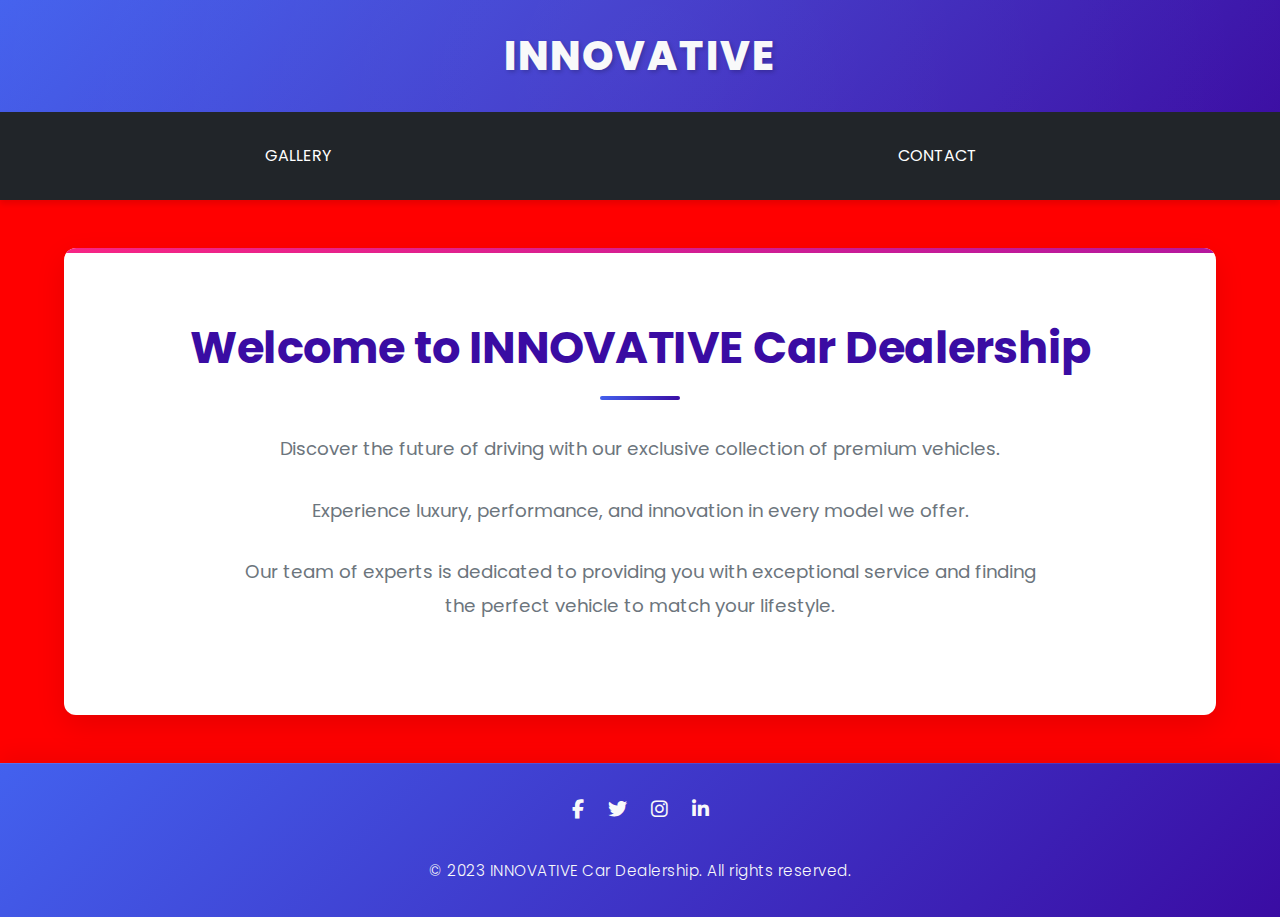
<file: index.html>
<!DOCTYPE html>
<html lang="en">

<head>
    <meta charset="UTF-8">
    <meta name="viewport" content="width=device-width, initial-scale=1.0">
    <title>INNOVATIVE Car Dealership</title>
    <link rel="stylesheet" href="styles.css">
    <link rel="stylesheet" href="https://cdnjs.cloudflare.com/ajax/libs/font-awesome/6.4.0/css/all.min.css">
    <link href="https://fonts.googleapis.com/css2?family=Poppins:wght@300;400;500;600;700;800&display=swap"
        rel="stylesheet">
</head>

<body>
    <header>
        <div class="logo-container">
            <a href="index.html" style="text-decoration: none;">
                <div class="logo">INNOVATIVE</div>
            </a>
        </div>
        <nav>
            <table style="width: 100%; border: none;" cellpadding="10">
                <tr>
                    <td style="text-align: center; padding: 10px;">
                        <a href="gallery.html" target="_blank" style="color: white;">GALLERY</a>
                    </td>
                    <td style="text-align: center; padding: 10px;">
                        <a href="contact.html" target="_blank" style="color: white;">CONTACT</a>
                    </td>
                </tr>
            </table>
        </nav>
    </header>

    <div class="main-content">
        <h1>Welcome to INNOVATIVE Car Dealership</h1>
        <p>Discover the future of driving with our exclusive collection of premium vehicles.</p>
        <p>Experience luxury, performance, and innovation in every model we offer.</p>
        <p>Our team of experts is dedicated to providing you with exceptional service and finding the perfect vehicle to
            match your lifestyle.</p>
    </div>

    <footer>
        <div class="footer-content">
            <div class="social-links">
                <a href="#" class="social-link"><i class="fab fa-facebook-f"></i></a>
                <a href="#" class="social-link"><i class="fab fa-twitter"></i></a>
                <a href="#" class="social-link"><i class="fab fa-instagram"></i></a>
                <a href="#" class="social-link"><i class="fab fa-linkedin-in"></i></a>
            </div>
            <p>&copy; 2023 INNOVATIVE Car Dealership. All rights reserved.</p>
        </div>
    </footer>

    <script src="script.js"></script>
</body>

</html>
</file>
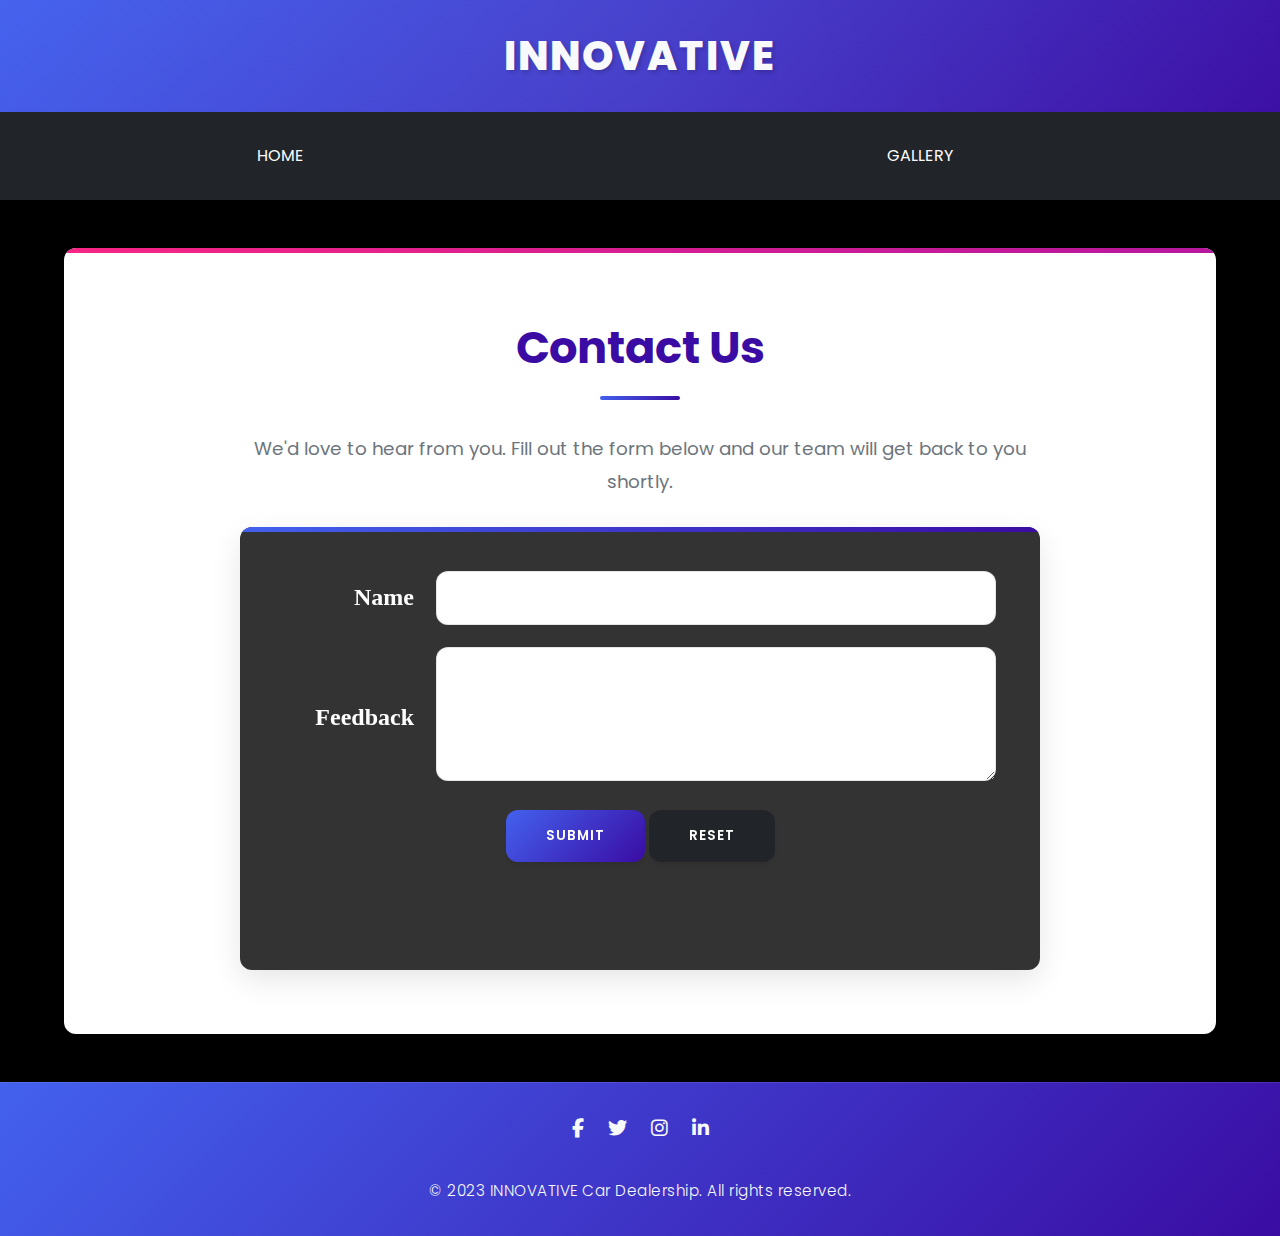
<file: contact.html>
<!DOCTYPE html>
<html lang="en">
<head>
    <meta charset="UTF-8">
    <meta name="viewport" content="width=device-width, initial-scale=1.0">
    <title>Contact - INNOVATIVE Car Dealership</title>
    <link rel="stylesheet" href="styles.css">
    <link rel="stylesheet" href="https://cdnjs.cloudflare.com/ajax/libs/font-awesome/6.4.0/css/all.min.css">
    <link href="https://fonts.googleapis.com/css2?family=Poppins:wght@300;400;500;600;700;800&display=swap" rel="stylesheet">
    <style>
        body {
            background-color: black;
        }

        .form-container {
            max-width: 800px;
            margin: 0 auto;
            padding: 2rem;
            background-color: rgba(0, 0, 0, 0.8);
            border-radius: var(--border-radius);
            box-shadow: var(--box-shadow);
            backdrop-filter: blur(10px);
            position: relative;
            overflow: hidden;
        }

        .form-container::before {
            content: '';
            position: absolute;
            top: 0;
            left: 0;
            width: 100%;
            height: 5px;
            background: var(--gradient-primary);
        }

        .form-group {
            margin-bottom: 1.8rem;
            display: flex;
            flex-wrap: wrap;
            align-items: flex-start;
        }

        .form-label {
            width: 150px;
            font-weight: 600;
            color: var(--secondary-color);
            text-align: right;
            padding-right: 1.5rem;
            padding-top: 0.8rem;
        }

        .form-input {
            flex: 1;
            min-width: 250px;
        }

        input, textarea {
            width: 100%;
            padding: 1rem;
            border-radius: var(--border-radius);
            border: 1px solid rgba(0, 0, 0, 0.1);
            font-family: var(--font-main);
            transition: var(--transition-main);
            background-color: rgba(255, 255, 255, 0.9);
        }

        input:focus, textarea:focus {
            outline: none;
            border-color: var(--primary-color);
            box-shadow: 0 0 0 3px rgba(67, 97, 238, 0.2);
            background-color: white;
        }

        .button-group {
            display: flex;
            justify-content: center;
            gap: 1.5rem;
            margin-top: 2.5rem;
        }

        button {
            padding: 1rem 2.5rem;
            background: var(--gradient-primary);
            color: white;
            border: none;
            border-radius: var(--border-radius);
            cursor: pointer;
            font-weight: 600;
            transition: var(--transition-main);
            letter-spacing: 1px;
            text-transform: uppercase;
            box-shadow: 0 4px 6px rgba(0, 0, 0, 0.1);
        }

        button[type="reset"] {
            background: var(--dark-color);
        }

        button:hover {
            transform: translateY(-5px);
            box-shadow: 0 8px 15px rgba(0, 0, 0, 0.2);
        }

        .message {
            text-align: center;
            margin-top: 2rem;
            padding: 1rem;
            border-radius: var(--border-radius);
            transition: var(--transition-main);
        }

        .message.success {
            background-color: rgba(76, 201, 240, 0.1);
            color: var(--success-color);
            border: 1px solid rgba(76, 201, 240, 0.3);
        }

        .message.error {
            background-color: rgba(247, 37, 133, 0.1);
            color: var(--accent-color);
            border: 1px solid rgba(247, 37, 133, 0.3);
        }

        .contact-info {
            margin-bottom: 2.5rem;
            text-align: center;
        }

        .contact-info p {
            margin-bottom: 0.5rem;
        }

        .contact-info i {
            margin-right: 0.5rem;
            color: var(--primary-color);
        }

        @media (max-width: 768px) {
            .form-label {
                width: 100%;
                text-align: left;
                padding-right: 0;
                padding-top: 0;
                margin-bottom: 0.5rem;
            }

            .form-group {
                margin-bottom: 1.5rem;
            }

            .button-group {
                flex-direction: column;
                gap: 1rem;
            }

            button {
                width: 100%;
            }
        }
    </style>
</head>
<body>
    <header>
        <div class="logo-container">
            <a href="index.html" style="text-decoration: none;"><div class="logo">INNOVATIVE</div></a>
        </div>
        <nav>
            <table style="width: 100%; border: none;" cellpadding="10">
                <tr>
                    <td style="text-align: center; padding: 10px;">
                        <a href="index.html" style="color: white;" target="_blank">HOME</a>
                    </td>
                    <td style="text-align: center; padding: 10px;">
                        <a href="gallery.html" style="color: white;" target="_blank">GALLERY</a>
                    </td>
                </tr>
            </table>
        </nav>
    </header>

    <div class="main-content">
        <h1>Contact Us</h1>
        <p>We'd love to hear from you. Fill out the form below and our team will get back to you shortly.</p>

        <div class="form-container">
            <form id="contactForm">
                <table style="width: 100%; border: none;" cellpadding="10">
                    <tr>
                        <td style="width: 150px; text-align: right; padding: 10px; font-family: 'Comic Sans MS', cursive; color: white; font-size: 24px; font-weight: bold;">
                            Name
                        </td>
                        <td style="padding: 10px;">
                            <input type="text" id="name" maxlength="40" style="width: 100%; color: black; background-color: white;">
                        </td>
                    </tr>
                    <tr>
                        <td style="width: 150px; text-align: right; padding: 10px; font-family: 'Comic Sans MS', cursive; color: white; font-size: 24px; font-weight: bold;">
                            Feedback
                        </td>
                        <td style="padding: 10px;">
                            <textarea id="feedback" rows="5" cols="40" style="width: 100%; color: black; background-color: white;"></textarea>
                        </td>
                    </tr>
                    <tr>
                        <td colspan="2" style="text-align: center; padding: 10px;">
                            <button type="submit" id="submitBtn">Submit</button>
                            <button type="reset">Reset</button>
                        </td>
                    </tr>
                </table>
            </form>

            <div id="message" class="message" style="color: white;"></div>
        </div>
    </div>

    <footer>
        <div class="footer-content">
            <div class="social-links">
                <a href="#" class="social-link"><i class="fab fa-facebook-f"></i></a>
                <a href="#" class="social-link"><i class="fab fa-twitter"></i></a>
                <a href="#" class="social-link"><i class="fab fa-instagram"></i></a>
                <a href="#" class="social-link"><i class="fab fa-linkedin-in"></i></a>
            </div>
            <p>&copy; 2023 INNOVATIVE Car Dealership. All rights reserved.</p>
        </div>
    </footer>

    <!-- Main Script -->
    <script src="script.js"></script>
</body>
</html>
</file>
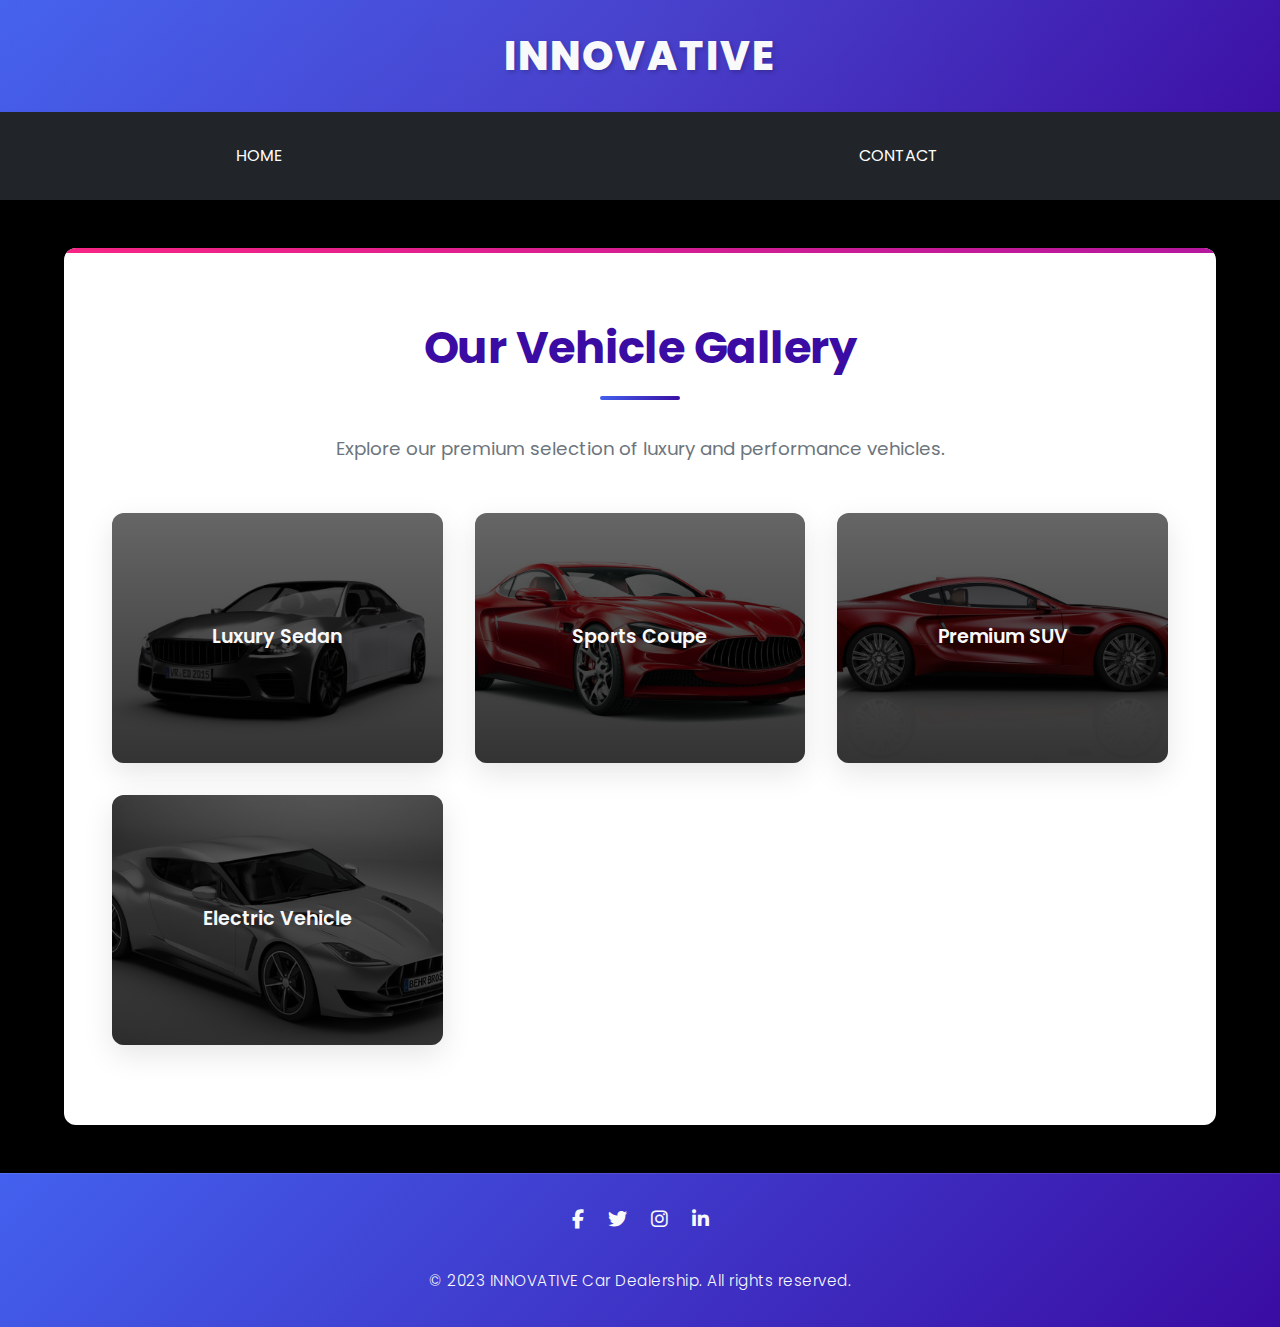
<file: gallery.html>
<!DOCTYPE html>
<html lang="en">
<head>
    <meta charset="UTF-8">
    <meta name="viewport" content="width=device-width, initial-scale=1.0">
    <title>Gallery - INNOVATIVE Car Dealership</title>
    <link rel="stylesheet" href="styles.css">
    <link rel="stylesheet" href="https://cdnjs.cloudflare.com/ajax/libs/font-awesome/6.4.0/css/all.min.css">
    <link href="https://fonts.googleapis.com/css2?family=Poppins:wght@300;400;500;600;700;800&display=swap" rel="stylesheet">
    <style>
        body {
            background-color: black;
        }

        .gallery-container {
            display: grid;
            grid-template-columns: repeat(auto-fill, minmax(300px, 1fr));
            gap: 2rem;
            padding: 1rem;
            margin-top: 2rem;
        }

        .gallery-item {
            height: 250px;
            background-color: var(--secondary-color);
            display: flex;
            align-items: center;
            justify-content: center;
            color: var(--light-color);
            border-radius: var(--border-radius);
            box-shadow: var(--box-shadow);
            transition: var(--transition-main);
            position: relative;
            overflow: hidden;
            font-weight: 600;
            font-size: 1.2rem;
            cursor: pointer;
        }

        .gallery-item::before {
            content: '';
            position: absolute;
            top: 0;
            left: 0;
            width: 100%;
            height: 100%;
            background: linear-gradient(to bottom, rgba(0,0,0,0.2) 0%, rgba(0,0,0,0.6) 100%);
            z-index: 1;
        }

        .gallery-item span {
            position: relative;
            z-index: 2;
        }

        .gallery-item:hover {
            transform: translateY(-10px) scale(1.02);
            box-shadow: 0 15px 30px rgba(0, 0, 0, 0.2);
        }

        /* Modal Styles */
        .modal {
            display: none;
            position: fixed;
            top: 0;
            left: 0;
            width: 100%;
            height: 100%;
            background-color: rgba(0, 0, 0, 0.8);
            z-index: 1000;
            overflow-y: auto;
            padding: 50px 0;
            opacity: 0;
            transition: opacity 0.3s ease;
        }

        .modal.show {
            display: block;
            opacity: 1;
        }

        .modal-content {
            position: relative;
            width: 90%;
            max-width: 1100px;
            margin: 0 auto;
            background-color: white;
            border-radius: var(--border-radius);
            box-shadow: var(--box-shadow);
            padding: 2.5rem;
            transform: translateY(20px);
            transition: transform 0.3s ease, box-shadow 0.3s ease;
            overflow: hidden;
        }

        .modal-content::before {
            content: '';
            position: absolute;
            top: 0;
            left: 0;
            width: 100%;
            height: 5px;
            background: var(--gradient-primary);
        }

        .modal.show .modal-content {
            transform: translateY(0);
            box-shadow: 0 20px 60px rgba(0, 0, 0, 0.15);
        }

        .modal-header {
            display: flex;
            justify-content: space-between;
            align-items: center;
            margin-bottom: 1.5rem;
            padding-bottom: 1.2rem;
            border-bottom: 1px solid rgba(0, 0, 0, 0.08);
            position: relative;
        }

        .modal-title {
            font-size: 2rem;
            color: var(--secondary-color);
            margin: 0;
            font-weight: 700;
            letter-spacing: -0.5px;
            position: relative;
            padding-left: 1rem;
        }

        .modal-title::before {
            content: '';
            position: absolute;
            left: 0;
            top: 50%;
            transform: translateY(-50%);
            width: 4px;
            height: 70%;
            background: var(--gradient-primary);
            border-radius: 2px;
        }

        .close-modal {
            font-size: 1.5rem;
            background: none;
            border: none;
            color: var(--gray-color);
            cursor: pointer;
            transition: var(--transition-main);
            width: 40px;
            height: 40px;
            border-radius: 50%;
            display: flex;
            align-items: center;
            justify-content: center;
        }

        .close-modal:hover {
            color: var(--accent-color);
            transform: rotate(90deg);
            background-color: rgba(0, 0, 0, 0.05);
        }

        .modal-body {
            margin-bottom: 2rem;
        }

        .modal-description {
            font-size: 1.1rem;
            color: var(--gray-color);
            max-width: 800px;
            line-height: 1.6;
            margin-bottom: 0.5rem;
        }

        .modal-gallery {
            display: grid;
            grid-template-columns: repeat(auto-fill, minmax(220px, 1fr));
            gap: 1.8rem;
            margin-top: 2rem;
        }

        .modal-item {
            border-radius: var(--border-radius);
            overflow: hidden;
            position: relative;
            box-shadow: var(--box-shadow);
            transition: var(--transition-main);
            display: flex;
            flex-direction: column;
            background-color: white;
            height: 100%;
            transform: translateY(0);
            border: 1px solid rgba(0,0,0,0.05);
        }

        .modal-item:hover {
            transform: translateY(-8px) scale(1.02);
            box-shadow: 0 15px 30px rgba(0, 0, 0, 0.1);
            border-color: rgba(67, 97, 238, 0.1);
        }

        .modal-item-image-container {
            height: 160px;
            position: relative;
            overflow: hidden;
            background-color: #f8f9fa;
            display: flex;
            align-items: center;
            justify-content: center;
        }

        .modal-item img.main-image {
            width: 100%;
            height: 100%;
            object-fit: cover;
            display: block;
            transition: transform 0.5s ease;
        }

        .modal-item:hover img.main-image {
            transform: scale(1.05);
        }

        /* Add loading indicator */
        .modal-item-image-container::before {
            content: 'Loading...';
            position: absolute;
            top: 50%;
            left: 50%;
            transform: translate(-50%, -50%);
            color: var(--gray-color);
            font-size: 0.9rem;
            opacity: 0;
            transition: opacity 0.3s ease;
        }

        .modal-item-image-container.loading::before {
            opacity: 1;
        }

        .modal-item-caption {
            position: absolute;
            bottom: 0;
            left: 0;
            width: 100%;
            padding: 0.8rem;
            background: linear-gradient(to top, rgba(0,0,0,0.8) 0%, rgba(0,0,0,0) 100%);
            color: white;
            font-size: 0.9rem;
            font-weight: 500;
            transform: translateY(0);
            transition: transform 0.3s ease;
        }

        .modal-item:hover .modal-item-caption {
            transform: translateY(-5px);
        }

        .modal-item-details {
            padding: 1.2rem;
            display: flex;
            flex-direction: column;
            gap: 0.7rem;
            flex: 1;
            background: linear-gradient(to bottom, #ffffff 0%, #f8f9fa 100%);
        }

        .modal-item-details p {
            margin: 0;
            font-size: 0.9rem;
            line-height: 1.5;
            color: var(--gray-color);
        }

        .modal-item-details p:first-child {
            font-weight: 500;
            color: var(--text-color);
        }

        .modal-item-details p strong {
            color: var(--primary-color);
            font-weight: 600;
            font-size: 1rem;
        }

        .modal-item-thumbnails {
            display: flex;
            gap: 0.5rem;
            justify-content: center;
            margin-top: 0.8rem;
        }

        .thumbnail {
            width: 50px;
            height: 35px;
            border-radius: 4px;
            object-fit: cover;
            cursor: pointer;
            transition: var(--transition-main);
            border: 2px solid transparent;
            background-color: #f5f5f5;
            display: block;
            opacity: 0.8;
            box-shadow: 0 2px 4px rgba(0,0,0,0.1);
        }

        .thumbnail:hover {
            transform: translateY(-3px) scale(1.1);
            border-color: var(--primary-color);
            opacity: 1;
        }

        .thumbnail:first-child {
            border-color: var(--primary-color);
            opacity: 1;
        }

        .modal-footer {
            display: flex;
            justify-content: flex-end;
            padding-top: 1.5rem;
            border-top: 1px solid rgba(0, 0, 0, 0.08);
            margin-top: 1rem;
        }

        .modal-btn {
            padding: 0.9rem 2rem;
            background: var(--gradient-primary);
            color: white;
            border: none;
            border-radius: var(--border-radius);
            cursor: pointer;
            font-weight: 600;
            transition: var(--transition-main);
            letter-spacing: 0.5px;
            text-transform: uppercase;
            font-size: 0.9rem;
            position: relative;
            overflow: hidden;
            z-index: 1;
        }

        .modal-btn::before {
            content: '';
            position: absolute;
            top: 0;
            left: -100%;
            width: 100%;
            height: 100%;
            background: linear-gradient(90deg, rgba(255,255,255,0.1), rgba(255,255,255,0.3), rgba(255,255,255,0.1));
            transition: all 0.6s ease;
            z-index: -1;
        }

        .modal-btn:hover {
            transform: translateY(-3px);
            box-shadow: 0 7px 15px rgba(0, 0, 0, 0.15);
        }

        .modal-btn:hover::before {
            left: 100%;
        }

        @media (max-width: 768px) {
            .gallery-container {
                grid-template-columns: repeat(auto-fill, minmax(250px, 1fr));
                gap: 1.5rem;
            }

            .gallery-item {
                height: 200px;
            }

            .modal-content {
                width: 95%;
                padding: 1.5rem;
            }

            .modal-title {
                font-size: 1.6rem;
            }

            .modal-description {
                font-size: 1rem;
            }

            .modal-gallery {
                grid-template-columns: repeat(auto-fill, minmax(180px, 1fr));
                gap: 1.2rem;
            }

            .modal-item-image-container {
                height: 140px;
            }

            .modal-item-details {
                padding: 1rem;
            }

            .modal-item-details p {
                font-size: 0.85rem;
            }

            .thumbnail {
                width: 45px;
                height: 30px;
            }

            .modal-btn {
                padding: 0.8rem 1.5rem;
                font-size: 0.85rem;
            }
        }

        @media (max-width: 576px) {
            .modal-content {
                padding: 1.2rem;
            }

            .modal-title {
                font-size: 1.4rem;
                padding-left: 0.8rem;
            }

            .modal-gallery {
                grid-template-columns: repeat(auto-fill, minmax(140px, 1fr));
                gap: 1rem;
            }

            .modal-item-image-container {
                height: 120px;
            }

            .modal-item-details {
                padding: 0.8rem;
                gap: 0.5rem;
            }

            .thumbnail {
                width: 40px;
                height: 28px;
            }
        }
    </style>
</head>
<body>
    <header>
        <div class="logo-container">
            <a href="index.html" style="text-decoration: none;"><div class="logo">INNOVATIVE</div></a>
        </div>
        <nav>
            <table style="width: 100%; border: none;" cellpadding="10">
                <tr>
                    <td style="text-align: center; padding: 10px;">
                        <a href="index.html" style="color: white;" target="_blank">HOME</a>
                    </td>
                    <td style="text-align: center; padding: 10px;">
                        <a href="contact.html" style="color: white;" target="_blank">CONTACT</a>
                    </td>
                </tr>
            </table>
        </nav>
    </header>

    <div class="main-content">
        <h1>Our Vehicle Gallery</h1>
        <p>Explore our premium selection of luxury and performance vehicles.</p>

        <div class="gallery-container">
            <div class="gallery-item" data-category="luxury" style="background: linear-gradient(rgba(0,0,0,0.5), rgba(0,0,0,0.5)), url('pictures/luxury-sedan-1.jpg') center/cover no-repeat; background-color: var(--primary-color);">
                <span>Luxury Sedan</span>
            </div>
            <div class="gallery-item" data-category="sports" style="background: linear-gradient(rgba(0,0,0,0.5), rgba(0,0,0,0.5)), url('pictures/sports-coupe-1.jpg') center/cover no-repeat; background-color: var(--secondary-color);">
                <span>Sports Coupe</span>
            </div>
            <div class="gallery-item" data-category="suv" style="background: linear-gradient(rgba(0,0,0,0.5), rgba(0,0,0,0.5)), url('pictures/premium-suv-1.jpg') center/cover no-repeat; background-color: var(--accent-color);">
                <span>Premium SUV</span>
            </div>
            <div class="gallery-item" data-category="electric" style="background: linear-gradient(rgba(0,0,0,0.5), rgba(0,0,0,0.5)), url('pictures/electric-vehicle-1.jpg') center/cover no-repeat; background-color: var(--success-color);">
                <span>Electric Vehicle</span>
            </div>
        </div>
    </div>

    <!-- Modal Structure -->
    <div id="vehicleModal" class="modal">
        <div class="modal-content">
            <div class="modal-header">
                <h2 class="modal-title">Category Title</h2>
                <button class="close-modal"><i class="fas fa-times"></i></button>
            </div>
            <div class="modal-body">
                <p class="modal-description">Explore our selection of premium vehicles in this category.</p>
                <div class="modal-gallery">
                    <!-- Modal gallery items will be inserted here dynamically -->
                </div>
            </div>
            <div class="modal-footer">
                <button class="modal-btn">Contact Us</button>
            </div>
        </div>
    </div>

    <footer>
        <div class="footer-content">
            <div class="social-links">
                <a href="#" class="social-link"><i class="fab fa-facebook-f"></i></a>
                <a href="#" class="social-link"><i class="fab fa-twitter"></i></a>
                <a href="#" class="social-link"><i class="fab fa-instagram"></i></a>
                <a href="#" class="social-link"><i class="fab fa-linkedin-in"></i></a>
            </div>
            <p>&copy; 2023 INNOVATIVE Car Dealership. All rights reserved.</p>
        </div>
    </footer>

    <script>
        // Modal functionality
        document.addEventListener('DOMContentLoaded', function() {
            const modal = document.getElementById('vehicleModal');
            const modalTitle = modal.querySelector('.modal-title');
            const modalDescription = modal.querySelector('.modal-description');
            const modalGallery = modal.querySelector('.modal-gallery');
            const closeBtn = modal.querySelector('.close-modal');
            const contactBtn = modal.querySelector('.modal-btn');
            const galleryItems = document.querySelectorAll('.gallery-item');

            // Vehicle data for each category
            const vehicleData = {
                luxury: {
                    title: 'Luxury Sedans',
                    description: 'Experience unparalleled comfort and sophistication with our premium luxury sedans.',
                    vehicles: [
                        {
                            name: 'Executive S-Class',
                            image: 'pictures/luxury-sedan-1.jpg',
                            fallback: 'https://source.unsplash.com/random/600x400/?mercedes',
                            description: 'The pinnacle of luxury and technology.',
                            price: 'Starting at R1,750,000',
                            thumbnails: [
                                'pictures/luxury-sedan-1-interior.jpg',
                                'pictures/luxury-sedan-1-rear.jpg',
                                'pictures/luxury-sedan-1-wheel.jpg'
                            ],
                            thumbnailFallbacks: [
                                'https://source.unsplash.com/random/120x80/?mercedes-interior',
                                'https://source.unsplash.com/random/120x80/?mercedes-rear',
                                'https://source.unsplash.com/random/120x80/?mercedes-wheel'
                            ]
                        },
                        {
                            name: 'Premium 7 Series',
                            image: 'pictures/luxury-sedan-2.jpg',
                            fallback: 'https://source.unsplash.com/random/600x400/?bmw-sedan',
                            description: 'Combining performance and luxury in perfect harmony.',
                            price: 'Starting at R1,600,000',
                            thumbnails: [
                                'pictures/luxury-sedan-2-interior.jpg',
                                'pictures/luxury-sedan-2-rear.jpg',
                                'pictures/luxury-sedan-2-wheel.jpg'
                            ],
                            thumbnailFallbacks: [
                                'https://source.unsplash.com/random/120x80/?bmw-interior',
                                'https://source.unsplash.com/random/120x80/?bmw-rear',
                                'https://source.unsplash.com/random/120x80/?bmw-wheel'
                            ]
                        },
                        {
                            name: 'Luxury A8',
                            image: 'pictures/luxury-sedan-3.jpg',
                            fallback: 'https://source.unsplash.com/random/600x400/?audi-sedan',
                            description: 'Advanced technology with sophisticated design.',
                            price: 'Starting at R1,590,000',
                            thumbnails: [
                                'pictures/luxury-sedan-3-interior.jpg',
                                'pictures/luxury-sedan-3-rear.jpg',
                                'pictures/luxury-sedan-3-wheel.jpg'
                            ],
                            thumbnailFallbacks: [
                                'https://source.unsplash.com/random/120x80/?audi-interior',
                                'https://source.unsplash.com/random/120x80/?audi-rear',
                                'https://source.unsplash.com/random/120x80/?audi-wheel'
                            ]
                        },
                        {
                            name: 'Premium XJ',
                            image: 'pictures/luxury-sedan-4.jpg',
                            fallback: 'https://source.unsplash.com/random/600x400/?jaguar',
                            description: 'British luxury with distinctive character.',
                            price: 'Starting at R1,510,000',
                            thumbnails: [
                                'pictures/luxury-sedan-4-interior.jpg',
                                'pictures/luxury-sedan-4-rear.jpg',
                                'pictures/luxury-sedan-4-wheel.jpg'
                            ],
                            thumbnailFallbacks: [
                                'https://source.unsplash.com/random/120x80/?jaguar-interior',
                                'https://source.unsplash.com/random/120x80/?jaguar-rear',
                                'https://source.unsplash.com/random/120x80/?jaguar-wheel'
                            ]
                        }
                    ]
                },
                sports: {
                    title: 'Sports Coupes',
                    description: 'Feel the adrenaline with our high-performance sports cars designed for the driving enthusiast.',
                    vehicles: [
                        {
                            name: 'Turbo 911',
                            image: 'pictures/sports-coupe-1.jpg',
                            fallback: 'https://source.unsplash.com/random/600x400/?porsche',
                            description: 'Precision engineering with iconic design.',
                            price: 'Starting at R2,100,000',
                            thumbnails: [
                                'pictures/sports-coupe-1-interior.jpg',
                                'pictures/sports-coupe-1-rear.jpg',
                                'pictures/sports-coupe-1-wheel.jpg'
                            ],
                            thumbnailFallbacks: [
                                'https://source.unsplash.com/random/120x80/?porsche-interior',
                                'https://source.unsplash.com/random/120x80/?porsche-rear',
                                'https://source.unsplash.com/random/120x80/?porsche-wheel'
                            ]
                        },
                        {
                            name: 'GT Supercar',
                            image: 'pictures/sports-coupe-2.jpg',
                            fallback: 'https://source.unsplash.com/random/600x400/?ferrari',
                            description: 'Italian excellence with breathtaking performance.',
                            price: 'Starting at R4,500,000',
                            thumbnails: [
                                'pictures/sports-coupe-2-interior.jpg',
                                'pictures/sports-coupe-2-rear.jpg',
                                'pictures/sports-coupe-2-wheel.jpg'
                            ],
                            thumbnailFallbacks: [
                                'https://source.unsplash.com/random/120x80/?ferrari-interior',
                                'https://source.unsplash.com/random/120x80/?ferrari-rear',
                                'https://source.unsplash.com/random/120x80/?ferrari-wheel'
                            ]
                        },
                        {
                            name: 'V12 Superleggera',
                            image: 'pictures/sports-coupe-3.jpg',
                            fallback: 'https://source.unsplash.com/random/600x400/?aston-martin',
                            description: 'British craftsmanship with racing heritage.',
                            price: 'Starting at R3,900,000',
                            thumbnails: [
                                'pictures/sports-coupe-3-interior.jpg',
                                'pictures/sports-coupe-3-rear.jpg',
                                'pictures/sports-coupe-3-wheel.jpg'
                            ],
                            thumbnailFallbacks: [
                                'https://source.unsplash.com/random/120x80/?aston-martin-interior',
                                'https://source.unsplash.com/random/120x80/?aston-martin-rear',
                                'https://source.unsplash.com/random/120x80/?aston-martin-wheel'
                            ]
                        },
                        {
                            name: 'Performance AMG',
                            image: 'pictures/sports-coupe-4.jpg',
                            fallback: 'https://source.unsplash.com/random/600x400/?mercedes-amg',
                            description: 'German engineering with track-ready performance.',
                            price: 'Starting at R2,300,000',
                            thumbnails: [
                                'pictures/sports-coupe-4-interior.jpg',
                                'pictures/sports-coupe-4-rear.jpg',
                                'pictures/sports-coupe-4-wheel.jpg'
                            ],
                            thumbnailFallbacks: [
                                'https://source.unsplash.com/random/120x80/?mercedes-amg-interior',
                                'https://source.unsplash.com/random/120x80/?mercedes-amg-rear',
                                'https://source.unsplash.com/random/120x80/?mercedes-amg-wheel'
                            ]
                        }
                    ]
                },
                suv: {
                    title: 'Premium SUVs',
                    description: 'Combine luxury, space, and capability with our range of premium SUVs.',
                    vehicles: [
                        {
                            name: 'Luxury Navigator',
                            image: 'pictures/premium-suv-1.jpg',
                            fallback: 'https://source.unsplash.com/random/600x400/?lincoln-suv',
                            description: 'American luxury with commanding presence.',
                            price: 'Starting at R1,950,000',
                            thumbnails: [
                                'pictures/premium-suv-1-interior.jpg',
                                'pictures/premium-suv-1-rear.jpg',
                                'pictures/premium-suv-1-wheel.jpg'
                            ],
                            thumbnailFallbacks: [
                                'https://source.unsplash.com/random/120x80/?lincoln-interior',
                                'https://source.unsplash.com/random/120x80/?lincoln-rear',
                                'https://source.unsplash.com/random/120x80/?lincoln-wheel'
                            ]
                        },
                        {
                            name: 'Sport Cayenne',
                            image: 'pictures/premium-suv-2.jpg',
                            fallback: 'https://source.unsplash.com/random/600x400/?porsche-suv',
                            description: 'Sports car performance in SUV form.',
                            price: 'Starting at R1,750,000',
                            thumbnails: [
                                'pictures/premium-suv-2-interior.jpg',
                                'pictures/premium-suv-2-rear.jpg',
                                'pictures/premium-suv-2-wheel.jpg'
                            ],
                            thumbnailFallbacks: [
                                'https://source.unsplash.com/random/120x80/?porsche-suv-interior',
                                'https://source.unsplash.com/random/120x80/?porsche-suv-rear',
                                'https://source.unsplash.com/random/120x80/?porsche-suv-wheel'
                            ]
                        },
                        {
                            name: 'Premium X7',
                            image: 'pictures/premium-suv-3.jpg',
                            fallback: 'https://source.unsplash.com/random/600x400/?bmw-suv',
                            description: 'The ultimate driving machine with space for seven.',
                            price: 'Starting at R1,950,000',
                            thumbnails: [
                                'pictures/premium-suv-3-interior.jpg',
                                'pictures/premium-suv-3-rear.jpg',
                                'pictures/premium-suv-3-wheel.jpg'
                            ],
                            thumbnailFallbacks: [
                                'https://source.unsplash.com/random/120x80/?bmw-suv-interior',
                                'https://source.unsplash.com/random/120x80/?bmw-suv-rear',
                                'https://source.unsplash.com/random/120x80/?bmw-suv-wheel'
                            ]
                        },
                        {
                            name: 'Luxury Escalade',
                            image: 'pictures/premium-suv-4.jpg',
                            fallback: 'https://source.unsplash.com/random/600x400/?cadillac-suv',
                            description: 'Bold American luxury with imposing presence.',
                            price: 'Starting at R2,100,000',
                            thumbnails: [
                                'pictures/premium-suv-4-interior.jpg',
                                'pictures/premium-suv-4-rear.jpg',
                                'pictures/premium-suv-4-wheel.jpg'
                            ],
                            thumbnailFallbacks: [
                                'https://source.unsplash.com/random/120x80/?cadillac-interior',
                                'https://source.unsplash.com/random/120x80/?cadillac-rear',
                                'https://source.unsplash.com/random/120x80/?cadillac-wheel'
                            ]
                        }
                    ]
                },
                electric: {
                    title: 'Electric Vehicles',
                    description: 'Embrace the future with our cutting-edge electric vehicles combining performance and sustainability.',
                    vehicles: [
                        {
                            name: 'Model S Performance',
                            image: 'pictures/electric-vehicle-1.jpg',
                            fallback: 'https://source.unsplash.com/random/600x400/?tesla',
                            description: 'Revolutionary electric performance with autopilot technology.',
                            price: 'Starting at R2,200,000',
                            thumbnails: [
                                'pictures/electric-vehicle-1-interior.jpg',
                                'pictures/electric-vehicle-1-rear.jpg',
                                'pictures/electric-vehicle-1-wheel.jpg'
                            ],
                            thumbnailFallbacks: [
                                'https://source.unsplash.com/random/120x80/?tesla-interior',
                                'https://source.unsplash.com/random/120x80/?tesla-rear',
                                'https://source.unsplash.com/random/120x80/?tesla-wheel'
                            ]
                        },
                        {
                            name: 'Electric EQS',
                            image: 'pictures/electric-vehicle-2.jpg',
                            fallback: 'https://source.unsplash.com/random/600x400/?mercedes-electric',
                            description: 'Luxury electric sedan with exceptional range.',
                            price: 'Starting at R2,400,000',
                            thumbnails: [
                                'pictures/electric-vehicle-2-interior.jpg',
                                'pictures/electric-vehicle-2-rear.jpg',
                                'pictures/electric-vehicle-2-wheel.jpg'
                            ],
                            thumbnailFallbacks: [
                                'https://source.unsplash.com/random/120x80/?mercedes-electric-interior',
                                'https://source.unsplash.com/random/120x80/?mercedes-electric-rear',
                                'https://source.unsplash.com/random/120x80/?mercedes-electric-wheel'
                            ]
                        },
                        {
                            name: 'e-tron GT',
                            image: 'pictures/electric-vehicle-3.jpg',
                            fallback: 'https://source.unsplash.com/random/600x400/?audi-electric',
                            description: 'German engineering meets electric performance.',
                            price: 'Starting at R2,150,000',
                            thumbnails: [
                                'pictures/electric-vehicle-3-interior.jpg',
                                'pictures/electric-vehicle-3-rear.jpg',
                                'pictures/electric-vehicle-3-wheel.jpg'
                            ],
                            thumbnailFallbacks: [
                                'https://source.unsplash.com/random/120x80/?audi-electric-interior',
                                'https://source.unsplash.com/random/120x80/?audi-electric-rear',
                                'https://source.unsplash.com/random/120x80/?audi-electric-wheel'
                            ]
                        },
                        {
                            name: 'Electric Taycan',
                            image: 'pictures/electric-vehicle-4.jpg',
                            fallback: 'https://source.unsplash.com/random/600x400/?porsche-electric',
                            description: 'Sports car DNA with electric power.',
                            price: 'Starting at R2,300,000',
                            thumbnails: [
                                'pictures/electric-vehicle-4-interior.jpg',
                                'pictures/electric-vehicle-4-rear.jpg',
                                'pictures/electric-vehicle-4-wheel.jpg'
                            ],
                            thumbnailFallbacks: [
                                'https://source.unsplash.com/random/120x80/?porsche-electric-interior',
                                'https://source.unsplash.com/random/120x80/?porsche-electric-rear',
                                'https://source.unsplash.com/random/120x80/?porsche-electric-wheel'
                            ]
                        }
                    ]
                }
            };

            // Open modal when clicking on a gallery item
            galleryItems.forEach(item => {
                item.addEventListener('click', function() {
                    const category = this.getAttribute('data-category');
                    const data = vehicleData[category];

                    // Update modal content
                    modalTitle.textContent = data.title;
                    modalDescription.textContent = data.description;

                    // Clear previous gallery items
                    modalGallery.innerHTML = '';

                    // Add new gallery items
                    data.vehicles.forEach(vehicle => {
                        const modalItem = document.createElement('div');
                        modalItem.className = 'modal-item';

                        // Create image container
                        const imageContainer = document.createElement('div');
                        imageContainer.className = 'modal-item-image-container loading';

                        // Create main image with immediate fallback
                        const img = document.createElement('img');
                        img.className = 'main-image';
                        img.alt = vehicle.name;

                        // Try to load from local pictures folder first
                        img.src = vehicle.image;

                        // Add loading and error handling
                        img.onload = function() {
                            // Remove loading state when image loads
                            imageContainer.classList.remove('loading');
                        };

                        img.onerror = function() {
                            // If local image fails, try fallback
                            if (vehicle.fallback) {
                                this.src = vehicle.fallback;
                                // Set up a second error handler for the fallback
                                this.onerror = function() {
                                    // If even the fallback fails, create a colored div with text
                                    this.style.display = 'none'; // Hide the img element

                                    // Create a colored background with text
                                    const placeholderDiv = document.createElement('div');
                                    placeholderDiv.className = 'placeholder-div';
                                    placeholderDiv.style.width = '100%';
                                    placeholderDiv.style.height = '100%';
                                    placeholderDiv.style.backgroundColor = '#' + Math.floor(Math.random()*16777215).toString(16); // Random color
                                    placeholderDiv.style.display = 'flex';
                                    placeholderDiv.style.alignItems = 'center';
                                    placeholderDiv.style.justifyContent = 'center';
                                    placeholderDiv.style.color = 'white';
                                    placeholderDiv.style.fontWeight = 'bold';
                                    placeholderDiv.style.textAlign = 'center';
                                    placeholderDiv.style.padding = '1rem';
                                    placeholderDiv.textContent = vehicle.name;

                                    // Add the placeholder to the container
                                    imageContainer.appendChild(placeholderDiv);

                                    this.onerror = null; // Prevent infinite loop
                                };
                            } else {
                                // No fallback available, create a colored div with text
                                this.style.display = 'none'; // Hide the img element

                                // Create a colored background with text
                                const placeholderDiv = document.createElement('div');
                                placeholderDiv.className = 'placeholder-div';
                                placeholderDiv.style.width = '100%';
                                placeholderDiv.style.height = '100%';
                                placeholderDiv.style.backgroundColor = '#' + Math.floor(Math.random()*16777215).toString(16); // Random color
                                placeholderDiv.style.display = 'flex';
                                placeholderDiv.style.alignItems = 'center';
                                placeholderDiv.style.justifyContent = 'center';
                                placeholderDiv.style.color = 'white';
                                placeholderDiv.style.fontWeight = 'bold';
                                placeholderDiv.style.textAlign = 'center';
                                placeholderDiv.style.padding = '1rem';
                                placeholderDiv.textContent = vehicle.name;

                                // Add the placeholder to the container
                                imageContainer.appendChild(placeholderDiv);

                                this.onerror = null; // Prevent infinite loop
                            }
                        };

                        // Create caption
                        const caption = document.createElement('div');
                        caption.className = 'modal-item-caption';
                        caption.textContent = vehicle.name;

                        // Add image and caption to image container
                        imageContainer.appendChild(img);
                        imageContainer.appendChild(caption);

                        // Create details section
                        const details = document.createElement('div');
                        details.className = 'modal-item-details';

                        // Add description if available
                        if (vehicle.description) {
                            const description = document.createElement('p');
                            description.textContent = vehicle.description;
                            details.appendChild(description);
                        }

                        // Add price if available
                        if (vehicle.price) {
                            const price = document.createElement('p');
                            price.innerHTML = `<strong>${vehicle.price}</strong>`;
                            details.appendChild(price);
                        }

                        // Add thumbnails if available
                        if (vehicle.thumbnails && vehicle.thumbnails.length > 0) {
                            const thumbnailsContainer = document.createElement('div');
                            thumbnailsContainer.className = 'modal-item-thumbnails';

                            // Add each thumbnail
                            vehicle.thumbnails.forEach((thumbnailSrc, index) => {
                                const thumbnail = document.createElement('img');
                                thumbnail.className = 'thumbnail';
                                thumbnail.alt = `${vehicle.name} detail ${index + 1}`;

                                // Try to load from local pictures folder first
                                thumbnail.src = thumbnailSrc;

                                // Add loading and error handling
                                thumbnail.onload = function() {
                                    // Show thumbnail when loaded
                                    this.style.opacity = '1';
                                };

                                thumbnail.onerror = function() {
                                    // If local image fails, try fallback
                                    if (vehicle.thumbnailFallbacks && vehicle.thumbnailFallbacks[index]) {
                                        this.src = vehicle.thumbnailFallbacks[index];
                                    } else {
                                        // If no fallback, create a colored div
                                        const thumbnailContainer = document.createElement('div');
                                        thumbnailContainer.className = 'thumbnail';
                                        thumbnailContainer.style.width = '60px';
                                        thumbnailContainer.style.height = '40px';
                                        thumbnailContainer.style.backgroundColor = '#' + Math.floor(Math.random()*16777215).toString(16);
                                        thumbnailContainer.style.borderRadius = '4px';
                                        thumbnailContainer.style.display = 'flex';
                                        thumbnailContainer.style.alignItems = 'center';
                                        thumbnailContainer.style.justifyContent = 'center';
                                        thumbnailContainer.style.color = 'white';
                                        thumbnailContainer.style.fontSize = '0.7rem';
                                        thumbnailContainer.style.fontWeight = 'bold';
                                        thumbnailContainer.textContent = `Detail ${index + 1}`;

                                        // Replace the thumbnail with the container
                                        this.parentNode.replaceChild(thumbnailContainer, this);

                                        // Make the container clickable
                                        thumbnailContainer.style.cursor = 'pointer';
                                        thumbnailContainer.addEventListener('click', function() {
                                            // Create a colored div for the main image
                                            const mainColor = this.style.backgroundColor;
                                            img.style.display = 'none';

                                            // Check if a placeholder already exists
                                            let placeholderDiv = imageContainer.querySelector('.placeholder-div');
                                            if (!placeholderDiv) {
                                                placeholderDiv = document.createElement('div');
                                                placeholderDiv.className = 'placeholder-div';
                                                placeholderDiv.style.width = '100%';
                                                placeholderDiv.style.height = '100%';
                                                placeholderDiv.style.display = 'flex';
                                                placeholderDiv.style.alignItems = 'center';
                                                placeholderDiv.style.justifyContent = 'center';
                                                placeholderDiv.style.color = 'white';
                                                placeholderDiv.style.fontWeight = 'bold';
                                                placeholderDiv.style.textAlign = 'center';
                                                placeholderDiv.style.padding = '1rem';
                                                imageContainer.appendChild(placeholderDiv);
                                            }

                                            // Update the placeholder
                                            placeholderDiv.style.backgroundColor = mainColor;
                                            placeholderDiv.textContent = `${vehicle.name} - Detail ${index + 1}`;

                                            // Highlight the selected thumbnail
                                            thumbnailsContainer.querySelectorAll('.thumbnail').forEach(thumb => {
                                                thumb.style.border = '2px solid transparent';
                                            });
                                            this.style.border = '2px solid var(--primary-color)';
                                        });
                                    }
                                };

                                // Set initial opacity to 0 for loading effect
                                thumbnail.style.opacity = '0';
                                thumbnail.style.transition = 'opacity 0.3s ease';

                                // Make thumbnails clickable to change main image
                                thumbnail.addEventListener('click', function() {
                                    // Hide any placeholder that might be showing
                                    const placeholderDiv = imageContainer.querySelector('.placeholder-div');
                                    if (placeholderDiv) {
                                        placeholderDiv.style.display = 'none';
                                    }

                                    // Show and update main image source
                                    img.style.display = 'block';
                                    img.src = this.src;

                                    // Highlight the selected thumbnail
                                    thumbnailsContainer.querySelectorAll('.thumbnail').forEach(thumb => {
                                        thumb.style.border = '2px solid transparent';
                                    });
                                    this.style.border = '2px solid var(--primary-color)';

                                    // Also update any div thumbnails
                                    const divThumbnails = thumbnailsContainer.querySelectorAll('div');
                                    divThumbnails.forEach(div => {
                                        div.style.border = '2px solid transparent';
                                    });
                                });

                                thumbnailsContainer.appendChild(thumbnail);
                            });

                            details.appendChild(thumbnailsContainer);
                        }

                        // Add all components to modal item
                        modalItem.appendChild(imageContainer);
                        modalItem.appendChild(details);

                        // Add to gallery
                        modalGallery.appendChild(modalItem);
                    });

                    // Show modal
                    modal.classList.add('show');
                    document.body.style.overflow = 'hidden'; // Prevent scrolling
                });
            });

            // Close modal when clicking the close button
            closeBtn.addEventListener('click', function() {
                modal.classList.remove('show');
                document.body.style.overflow = ''; // Restore scrolling
            });

            // Close modal when clicking outside the modal content
            modal.addEventListener('click', function(event) {
                if (event.target === modal) {
                    modal.classList.remove('show');
                    document.body.style.overflow = ''; // Restore scrolling
                }
            });

            // Contact button redirects to contact page
            contactBtn.addEventListener('click', function() {
                window.location.href = 'contact.html';
            });
        });
    </script>
</body>
</html>
</file>
<file: styles.css>
/* Modern Website Styles */

/* Global Styles */
:root {
    --primary-color: #4361ee;
    --secondary-color: #3a0ca3;
    --accent-color: #f72585;
    --text-color: #2b2d42;
    --light-color: #f8f9fa;
    --dark-color: #212529;
    --gray-color: #6c757d;
    --success-color: #4cc9f0;
    --warning-color: #ffbe0b;
    --gradient-primary: linear-gradient(135deg, #4361ee, #3a0ca3);
    --gradient-accent: linear-gradient(135deg, #f72585, #b5179e);
    --box-shadow: 0 10px 30px rgba(0, 0, 0, 0.1);
    --border-radius: 12px;
    --font-main: 'Poppins', 'Segoe UI', Roboto, 'Helvetica Neue', Arial, sans-serif;
    --transition-main: all 0.3s cubic-bezier(0.25, 0.8, 0.25, 1);
}

* {
    box-sizing: border-box;
    margin: 0;
    padding: 0;
    font-family: var(--font-main);
}

html {
    scroll-behavior: smooth;
}

body {
    background-color: red;
    color: var(--text-color);
    line-height: 1.6;
    margin: 0 0 0 0; /* Top, Right, Bottom, Left - setting top and right to 0 */
    padding: 0;
    min-height: 100vh;
    display: flex;
    flex-direction: column;
    font-weight: 400;
    overflow-x: hidden;
}

::selection {
    background-color: var(--primary-color);
    color: white;
}

/* Header and Navigation */
header {
    position: relative;
    z-index: 100;
}

.logo-container {
    background: var(--gradient-primary);
    padding: 1.5rem 0;
    box-shadow: var(--box-shadow);
    position: relative;
    overflow: hidden;
}

.logo-container::before {
    content: '';
    position: absolute;
    top: -50%;
    left: -50%;
    width: 200%;
    height: 200%;
    background: radial-gradient(circle, rgba(255,255,255,0.1) 0%, rgba(255,255,255,0) 70%);
    opacity: 0.5;
    pointer-events: none;
}

.logo {
    font-size: 2.5rem;
    font-weight: 800;
    color: var(--light-color);
    text-align: center;
    letter-spacing: 2px;
    text-transform: uppercase;
    position: relative;
    z-index: 1;
    text-shadow: 2px 2px 4px rgba(0, 0, 0, 0.2);
    transition: var(--transition-main);
}

.logo:hover {
    transform: scale(1.02);
    text-shadow: 3px 3px 6px rgba(0, 0, 0, 0.3);
}

nav {
    background-color: var(--dark-color);
    text-align: center;
    padding: 1.2rem 0;
    box-shadow: 0 4px 6px rgba(0, 0, 0, 0.1);
    position: relative;
}

.nav-links {
    display: flex;
    justify-content: center;
    gap: 3rem;
    list-style: none;
    margin: 0;
    padding: 0;
}

.nav-item {
    display: inline-block;
    position: relative;
}

.nav-item a {
    font-family: var(--font-main);
    color: var(--light-color);
    font-size: 1.1rem;
    font-weight: 600;
    padding: 0.6rem 1.2rem;
    transition: var(--transition-main);
    display: inline-block;
    text-transform: uppercase;
    letter-spacing: 1px;
    position: relative;
    z-index: 1;
}

.nav-item a::before {
    content: '';
    position: absolute;
    bottom: 0;
    left: 0;
    width: 100%;
    height: 2px;
    background-color: var(--accent-color);
    transform: scaleX(0);
    transform-origin: right;
    transition: transform 0.4s cubic-bezier(0.86, 0, 0.07, 1);
    z-index: -1;
}

.nav-item a:hover {
    color: var(--accent-color);
}

.nav-item a:hover::before {
    transform: scaleX(1);
    transform-origin: left;
}

/* Navigation Links */
a {
    text-decoration: none;
    color: inherit;
    transition: all 0.3s ease;
}

a:hover {
    color: var(--accent-color);
}

/* Main Content Styles */
.main-content {
    flex: 1;
    padding: 4rem 2rem;
    max-width: 1200px;
    width: 90%;
    margin: 0 auto;
    text-align: center;
    background-color: white;
    border-radius: var(--border-radius);
    box-shadow: var(--box-shadow);
    margin-top: 3rem;
    margin-bottom: 3rem;
    position: relative;
    overflow: hidden;
}

.main-content::before {
    content: '';
    position: absolute;
    top: 0;
    left: 0;
    width: 100%;
    height: 5px;
    background: var(--gradient-accent);
}

h1 {
    margin-bottom: 2rem;
    font-size: 2.8rem;
    color: var(--secondary-color);
    position: relative;
    padding-bottom: 1rem;
    font-weight: 700;
    letter-spacing: -0.5px;
}

h1::after {
    content: '';
    position: absolute;
    bottom: 0;
    left: 50%;
    transform: translateX(-50%);
    width: 80px;
    height: 4px;
    background: var(--gradient-primary);
    border-radius: 2px;
}

p {
    font-size: 1.15rem;
    line-height: 1.8;
    margin-bottom: 1.8rem;
    color: var(--gray-color);
    max-width: 800px;
    margin-left: auto;
    margin-right: auto;
}

/* Footer Styles */
footer {
    background: var(--gradient-primary);
    color: var(--light-color);
    text-align: center;
    padding: 2rem 1rem;
    margin-top: auto;
    box-shadow: 0 -10px 20px rgba(0, 0, 0, 0.05);
    position: relative;
    overflow: hidden;
}

footer::before {
    content: '';
    position: absolute;
    top: 0;
    left: 0;
    width: 100%;
    height: 1px;
    background: rgba(255, 255, 255, 0.1);
}

/* Footer content styles moved below */

.footer-content {
    max-width: 1200px;
    margin: 0 auto;
    display: flex;
    flex-direction: column;
    gap: 1rem;
    align-items: center;
    text-align: center;
}

.social-links {
    display: flex;
    justify-content: center;
    gap: 1.5rem;
    margin-bottom: 1rem;
}

.social-link {
    color: var(--light-color);
    font-size: 1.2rem;
    transition: var(--transition-main);
}

.social-link:hover {
    color: var(--accent-color);
    transform: translateY(-3px);
}

footer p {
    margin: 0;
    font-size: 0.95rem;
    color: var(--light-color);
    font-weight: 300;
    letter-spacing: 0.5px;
    text-align: center;
    width: 100%;
}

/* Responsive Design */
@media (max-width: 992px) {
    .main-content {
        width: 95%;
        padding: 3rem 1.5rem;
    }

    h1 {
        font-size: 2.5rem;
    }
}

@media (max-width: 768px) {
    .logo {
        font-size: 2rem;
        padding: 1rem 0;
    }

    .nav-links {
        gap: 1rem;
    }

    .nav-item a {
        font-size: 0.9rem;
        padding: 0.4rem 0.6rem;
    }

    .main-content {
        padding: 2.5rem 1.2rem;
        margin-top: 2rem;
        margin-bottom: 2rem;
        width: 95%;
    }

    h1 {
        font-size: 2.2rem;
        margin-bottom: 1.5rem;
    }

    p {
        font-size: 1rem;
        line-height: 1.6;
    }

    footer {
        padding: 1.5rem 1rem;
    }
}

@media (max-width: 576px) {
    .logo {
        font-size: 1.8rem;
    }

    .nav-links {
        flex-direction: column;
        gap: 0.8rem;
    }

    .nav-item a {
        padding: 0.3rem 0.5rem;
    }

    .main-content {
        padding: 2rem 1rem;
        margin-top: 1.5rem;
        margin-bottom: 1.5rem;
    }

    h1 {
        font-size: 1.8rem;
    }

    .social-links {
        gap: 1rem;
    }
}
</file>
